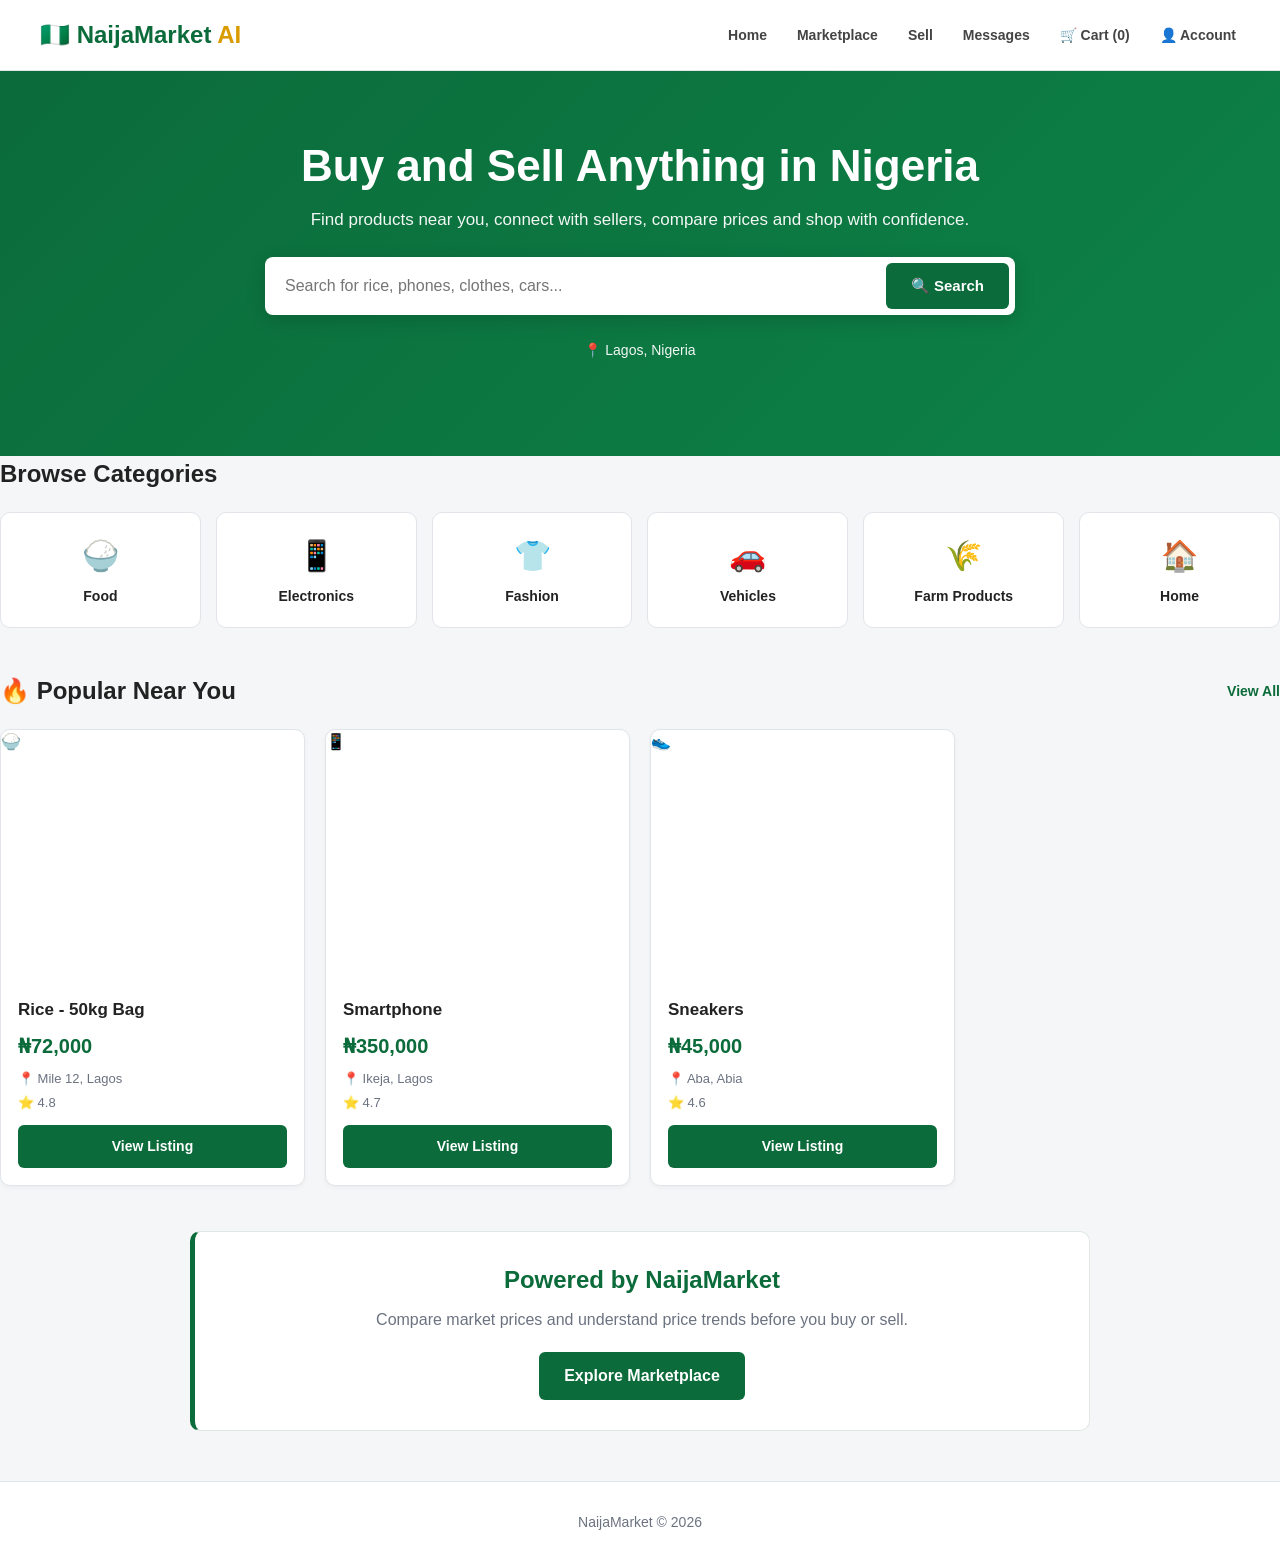
<file: NaijaMarketAI/frontend/index.html>
<!DOCTYPE html>
<html lang="en">

<head>
    <meta charset="UTF-8">
    <meta name="viewport" content="width=device-width, initial-scale=1.0">

    <title>NaijaMarket AI - Home</title>

    <link rel="stylesheet" href="style.css">
</head>

<body>

    <!-- NAVIGATION -->

    <header class="header">

        <div class="nav-container">

            <a href="index.html" class="logo">
                🇳🇬 NaijaMarket <span>AI</span>
            </a>

            <nav class="navigation">

                <a href="index.html">Home</a>

                <a href="marketplace.html">
                    Marketplace
                </a>

                <a href="sell.html">
                    Sell
                </a>

                <a href="messages.html">
                    Messages
                </a>

                <a href="cart.html">
                    🛒 Cart
                </a>

                <a href="profile.html">
                    👤 Account
                </a>

            </nav>

        </div>

    </header>


    <!-- HERO -->

    <main>

        <section class="hero">

            <div class="hero-content">

                <h1>
                    Buy and Sell Anything in Nigeria
                </h1>

                <p>
                    Find products near you, connect with sellers,
                    compare prices and shop with confidence.
                </p>


                <div class="search-box">

                    <input
                        type="text"
                        placeholder="Search for rice, phones, clothes, cars..."
                    >

                    <button>
                        🔍 Search
                    </button>

                </div>


                <p class="location">
                    📍 Lagos, Nigeria
                </p>

            </div>

        </section>


        <!-- CATEGORIES -->

        <section class="section">

            <h2>Browse Categories</h2>

            <div class="categories">

                <a href="marketplace.html">
                    🍚
                    <span>Food</span>
                </a>

                <a href="marketplace.html">
                    📱
                    <span>Electronics</span>
                </a>

                <a href="marketplace.html">
                    👕
                    <span>Fashion</span>
                </a>

                <a href="marketplace.html">
                    🚗
                    <span>Vehicles</span>
                </a>

                <a href="marketplace.html">
                    🌾
                    <span>Farm Products</span>
                </a>

                <a href="marketplace.html">
                    🏠
                    <span>Home</span>
                </a>

            </div>

        </section>


        <!-- POPULAR PRODUCTS -->

        <section class="section">

            <div class="section-heading">

                <h2>
                    🔥 Popular Near You
                </h2>

                <a href="marketplace.html">
                    View All
                </a>

            </div>


            <div class="products">


                <!-- PRODUCT 1 -->

                <div class="product-card">

                    <div class="product-image">
                        🍚
                    </div>

                    <div class="product-info">

                        <h3>
                            Rice - 50kg Bag
                        </h3>

                        <p class="product-price">
                            ₦72,000
                        </p>

                        <p>
                            📍 Mile 12, Lagos
                        </p>

                        <p>
                            ⭐ 4.8
                        </p>

                        <a
                            href="listing.html"
                            class="product-button"
                        >
                            View Listing
                        </a>

                    </div>

                </div>


                <!-- PRODUCT 2 -->

                <div class="product-card">

                    <div class="product-image">
                        📱
                    </div>

                    <div class="product-info">

                        <h3>
                            Smartphone
                        </h3>

                        <p class="product-price">
                            ₦350,000
                        </p>

                        <p>
                            📍 Ikeja, Lagos
                        </p>

                        <p>
                            ⭐ 4.7
                        </p>

                        <a
                            href="listing.html"
                            class="product-button"
                        >
                            View Listing
                        </a>

                    </div>

                </div>


                <!-- PRODUCT 3 -->

                <div class="product-card">

                    <div class="product-image">
                        👟
                    </div>

                    <div class="product-info">

                        <h3>
                            Sneakers
                        </h3>

                        <p class="product-price">
                            ₦45,000
                        </p>

                        <p>
                            📍 Aba, Abia
                        </p>

                        <p>
                            ⭐ 4.6
                        </p>

                        <a
                            href="listing.html"
                            class="product-button"
                        >
                            View Listing
                        </a>

                    </div>

                </div>

            </div>

        </section>


        <!-- AI SECTION -->

        <section class="ai-section">

            <h2>
                 Powered by NaijaMarket 
            </h2>

            <p>
                Compare market prices and understand price trends
                before you buy or sell.
            </p>

            <a
                href="marketplace.html"
                class="ai-button"
            >
                Explore Marketplace
            </a>

        </section>

    </main>


    <!-- FOOTER -->

    <footer>

        <p>
            NaijaMarket © 2026
        </p>

    </footer>


    <script src="app.js"></script>

</body>

</html>
</file>
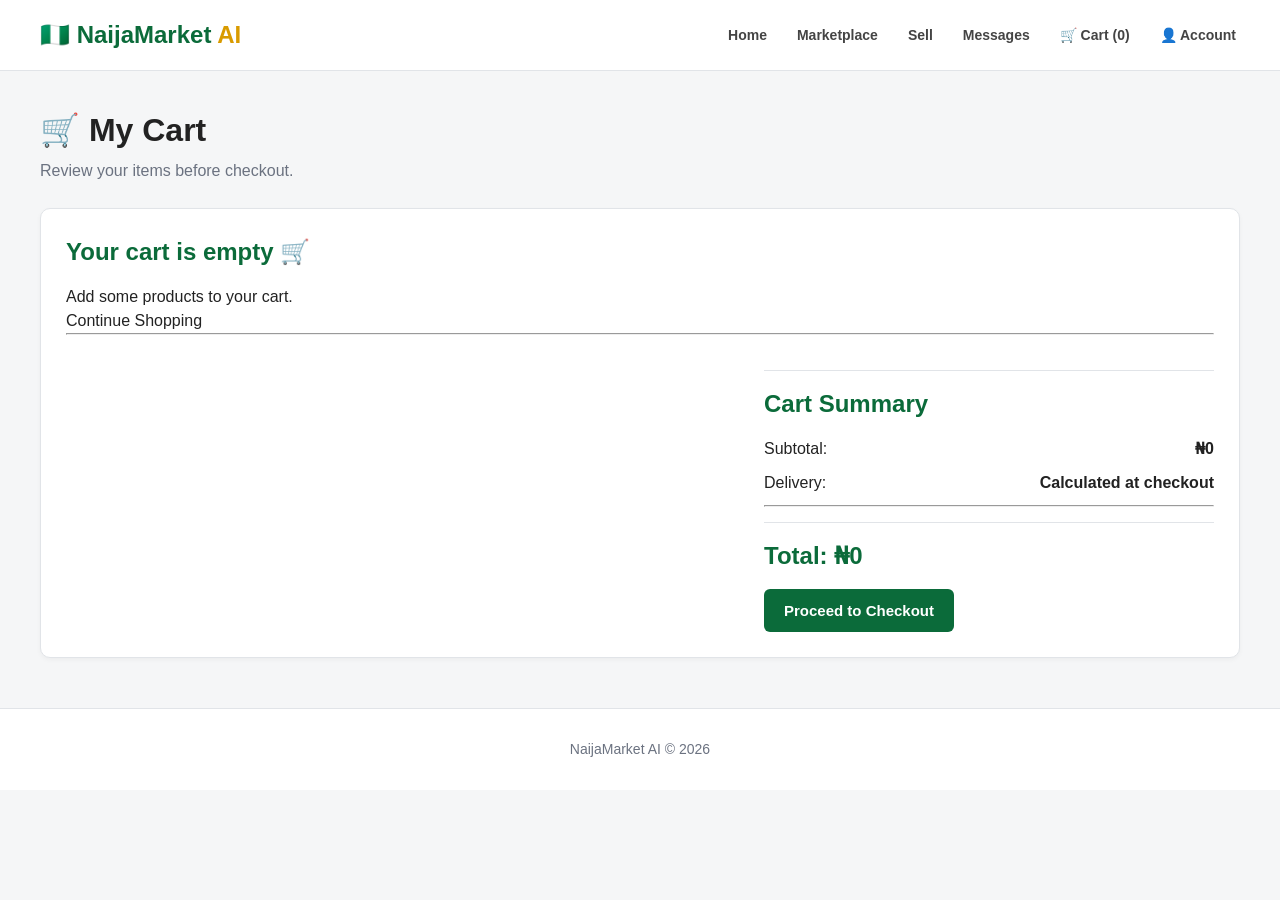
<file: NaijaMarketAI/frontend/cart.html>
<!DOCTYPE html>
<html lang="en">

<head>

    <meta charset="UTF-8">

    <meta
        name="viewport"
        content="width=device-width, initial-scale=1.0"
    >

    <title>My Cart - NaijaMarket </title>

    <link rel="stylesheet" href="style.css">

</head>

<body>


    <header class="header">

        <div class="nav-container">

            <a href="index.html" class="logo">
                🇳🇬 NaijaMarket <span>AI</span>
            </a>

            <nav class="navigation">

                <a href="index.html">Home</a>

                <a href="marketplace.html">
                    Marketplace
                </a>

                <a href="sell.html">
                    Sell
                </a>

                <a href="messages.html">
                    Messages
                </a>

                <a href="cart.html">
                    🛒 Cart
                </a>

                <a href="profile.html">
                    👤 Account
                </a>

            </nav>

        </div>

    </header>


    <main class="container">


        <section class="page-header">

            <h1>
                🛒 My Cart
            </h1>

            <p>
                Review your items before checkout.
            </p>

        </section>


       <section class="card">

    <!-- Items are rendered here by app.js -->
    <div class="cart-items">
    </div>

    <hr>

    <!-- Summary + Checkout button built by app.js -->
    <div class="cart-summary">
    </div>

</section>

    </main>


    <footer>

        <p>
            NaijaMarket AI © 2026
        </p>

    </footer>


    <script src="app.js"></script>

</body>

</html>
</file>
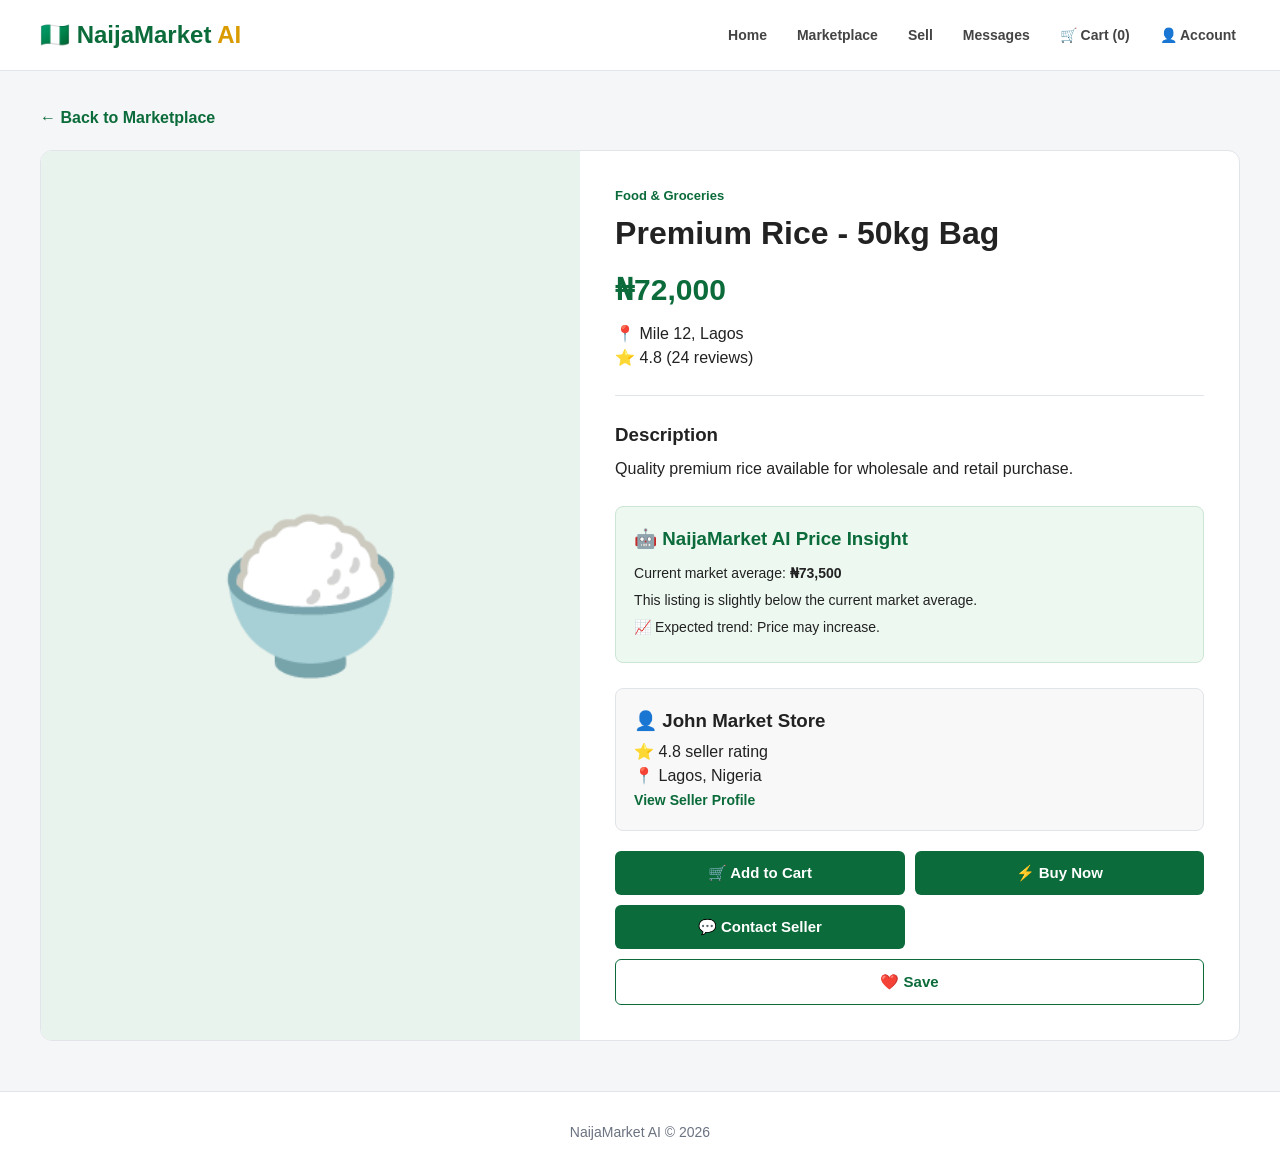
<file: NaijaMarketAI/frontend/listing.html>
<!DOCTYPE html>
<html lang="en">

<head>

    <meta charset="UTF-8">

    <meta
        name="viewport"
        content="width=device-width, initial-scale=1.0"
    >

    <title>Product Listing - NaijaMarket </title>

    <link rel="stylesheet" href="style.css">

</head>

<body>


    <header class="header">

        <div class="nav-container">

            <a href="index.html" class="logo">
                🇳🇬 NaijaMarket <span>AI</span>
            </a>

            <nav class="navigation">

                <a href="index.html">Home</a>

                <a href="marketplace.html">
                    Marketplace
                </a>

                <a href="sell.html">
                    Sell
                </a>

                <a href="messages.html">
                    Messages
                </a>

                <a href="cart.html">
                    🛒 Cart
                </a>

                <a href="profile.html">
                    👤 Account
                </a>

            </nav>

        </div>

    </header>


    <main class="container">


        <a
            href="marketplace.html"
            class="back-link"
        >
            ← Back to Marketplace
        </a>


        <section class="listing">


            <!-- PRODUCT -->

            <div class="listing-image">

                🍚

            </div>


            <!-- DETAILS -->

            <div class="listing-details">

                <p class="category">
                    Food & Groceries
                </p>

                <h1>
                    Premium Rice - 50kg Bag
                </h1>

                <p class="listing-price">
                    ₦72,000
                </p>

                <p>
                    📍 Mile 12, Lagos
                </p>

                <p>
                    ⭐ 4.8 (24 reviews)
                </p>


                <hr>


                <h3>
                    Description
                </h3>

                <p>
                    Quality premium rice available for
                    wholesale and retail purchase.
                </p>


                <!-- AI PRICE -->

                <div class="ai-box">

                    <h3>
                        🤖 NaijaMarket AI Price Insight
                    </h3>

                    <p>
                        Current market average:
                        <strong>₦73,500</strong>
                    </p>

                    <p>
                        This listing is slightly below
                        the current market average.
                    </p>

                    <p>
                        📈 Expected trend:
                        Price may increase.
                    </p>

                </div>


                <!-- SELLER -->

                <div class="seller-box">

                    <h3>
                        👤 John Market Store
                    </h3>

                    <p>
                        ⭐ 4.8 seller rating
                    </p>

                    <p>
                        📍 Lagos, Nigeria
                    </p>

                    <a href="profile.html">
                        View Seller Profile
                    </a>

                </div>

                <div class="listing-actions">

                    <button class="add-to-cart" type="button" onclick="handleAddToCart()">
                        🛒 Add to Cart
                    </button>

                    <button class="buy-now" type="button" onclick="handleBuyNow()">
                        ⚡ Buy Now
                    </button>

                    <button class="contact-seller" type="button" onclick="handleContactSeller()">
                        💬 Contact Seller
                    </button>

                    <button class="save-listing" type="button" onclick="handleSaveListing()">
                        ❤️ Save
                    </button>

                </div>
            </div>

        </section>

    </main>


    <footer>

        <p>
            NaijaMarket AI © 2026
        </p>

    </footer>


    <script src="app.js"></script>

</body>

</html>
</file>
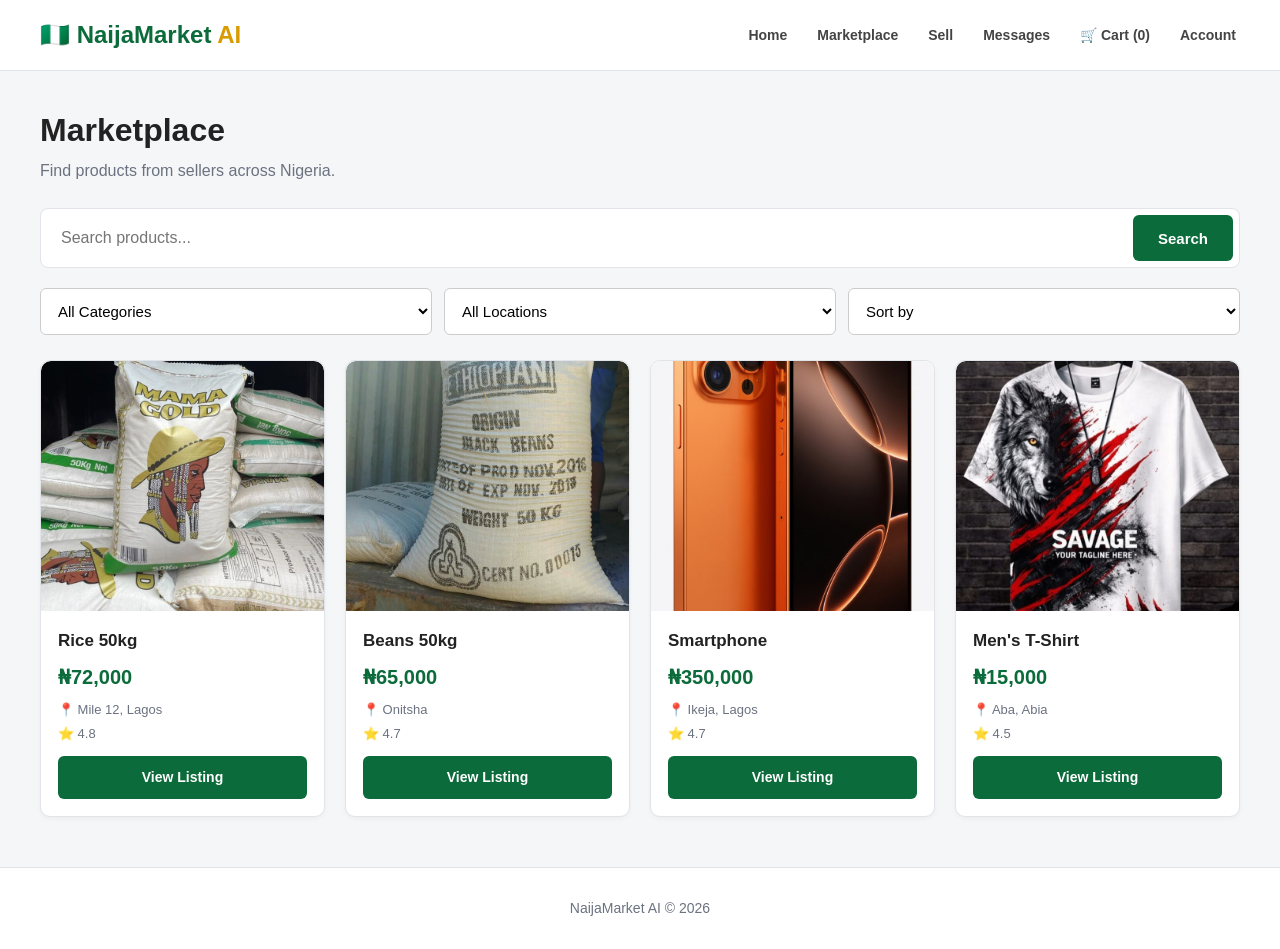
<file: NaijaMarketAI/frontend/marketplace.html>
<!DOCTYPE html>
<html lang="en">

<head>

    <meta charset="UTF-8">

    <meta
        name="viewport"
        content="width=device-width, initial-scale=1.0"
    >

    <title>NaijaMarket AI - Marketplace</title>

    <link rel="stylesheet" href="style.css">

</head>

<body>


    <!-- NAVIGATION -->

    <header class="header">

        <div class="nav-container">

            <a href="index.html" class="logo">
                🇳🇬 NaijaMarket <span>AI</span>
            </a>

            <nav class="navigation">

                <a href="index.html">
                    Home
                </a>

                <a href="marketplace.html">
                    Marketplace
                </a>

                <a href="sell.html">
                    Sell
                </a>

                <a href="messages.html">
                    Messages
                </a>

                <a href="cart.html">
                    🛒 Cart
                </a>

                <a href="profile.html">
                    Account
                </a>

            </nav>

        </div>

    </header>


    <main class="container">


        <section class="page-header">

            <h1>
                Marketplace
            </h1>

            <p>
                Find products from sellers across Nigeria.
            </p>

        </section>


        <!-- SEARCH -->

        <section class="search-box marketplace-search">

            <input
                type="text"
                placeholder="Search products..."
            >

            <button>
                 Search
            </button>

        </section>


        <!-- FILTER -->

        <section class="filters">

            <select>

                <option>
                    All Categories
                </option>

                <option>
                    Food
                </option>

                <option>
                    Electronics
                </option>

                <option>
                    Fashion
                </option>

                <option>
                    Vehicles
                </option>

                <option>
                    Farm Products
                </option>

            </select>


            <select>

                <option>
                    All Locations
                </option>

                <option>
                    Lagos
                </option>

                <option>
                    Abuja
                </option>

                <option>
                    Aba
                </option>

                <option>
                    Onitsha
                </option>

            </select>


            <select>

                <option>
                    Sort by
                </option>

                <option>
                    Lowest Price
                </option>

                <option>
                    Highest Price
                </option>

                <option>
                    Newest
                </option>

            </select>

        </section>


        <!-- PRODUCTS -->

        <section>

            <div class="products">


                <div class="product-card">

                    <div class="product-image">
                                               <img src="image/MAMA GOLD RICE 50KG.jpg" alt=""> 

                    </div>

                    <div class="product-info">

                        <h3>
                            Rice 50kg
                        </h3>

                        <p class="product-price">
                            ₦72,000
                        </p>

                        <p>
                            📍 Mile 12, Lagos
                        </p>

                        <p>
                            ⭐ 4.8
                        </p>

                        <a
                            href="listing.html"
                            class="product-button"
                        >
                            View Listing
                        </a>

                    </div>

                </div>


                <div class="product-card">

                    <div class="product-image">
                        <img src="image/Black Kidney Beans PP Bags.jpg" alt="Beans 50kg">
                    </div>

                    <div class="product-info">

                        <h3>
                            Beans 50kg
                        </h3>

                        <p class="product-price">
                            ₦65,000
                        </p>

                        <p>
                            📍 Onitsha
                        </p>

                        <p>
                            ⭐ 4.7
                        </p>

                        <a
                            href="listing.html"
                            class="product-button"
                        >
                            View Listing
                        </a>

                    </div>

                </div>


                <div class="product-card">

                    <div class="product-image">
                       <img src="image/Apple iPhone 17 Pro _ Next-Generation Smartphone.jpg" alt=""> 
                    </div>

                    <div class="product-info">

                        <h3>
                            Smartphone
                        </h3>

                        <p class="product-price">
                            ₦350,000
                        </p>

                        <p>
                            📍 Ikeja, Lagos
                        </p>

                        <p>
                            ⭐ 4.7
                        </p>

                        <a
                            href="listing.html"
                            class="product-button"
                        >
                            View Listing
                        </a>

                    </div>

                </div>


                <div class="product-card">

                    <div class="product-image">
                        <img src="image/fashion wear t-shirts_.jpg" alt="Men's T-Shirt">
                    </div>

                    <div class="product-info">

                        <h3>
                            Men's T-Shirt
                        </h3>

                        <p class="product-price">
                            ₦15,000
                        </p>

                        <p>
                            📍 Aba, Abia
                        </p>

                        <p>
                            ⭐ 4.5
                        </p>

                        <a
                            href="listing.html"
                            class="product-button"
                        >
                            View Listing
                        </a>

                    </div>

                </div>

            </div>

        </section>

    </main>


    <footer>

        <p>
            NaijaMarket AI © 2026
        </p>

    </footer>


    <script src="app.js"></script>

</body>

</html>
</file>
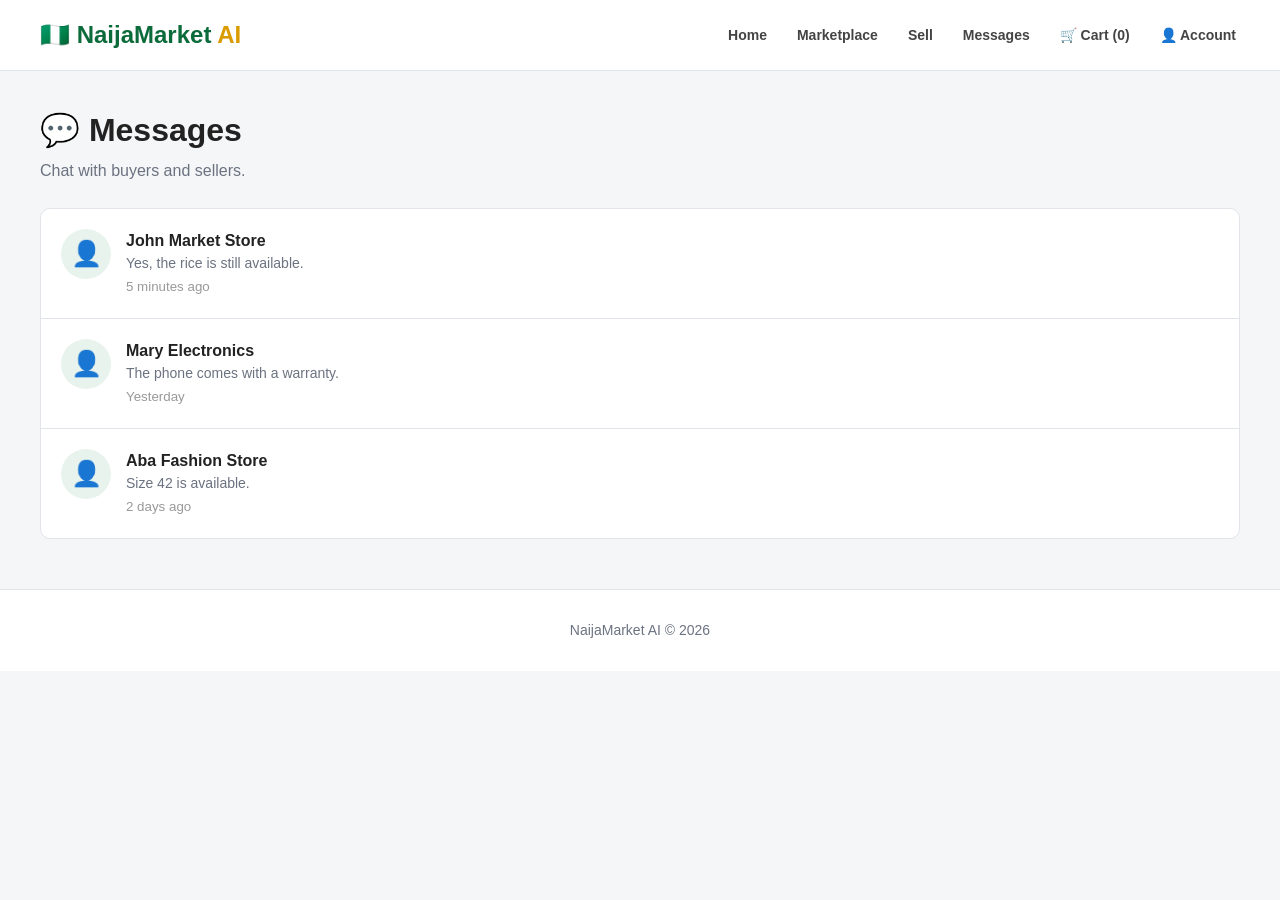
<file: NaijaMarketAI/frontend/messages.html>
<!DOCTYPE html>
<html lang="en">

<head>

    <meta charset="UTF-8">

    <meta
        name="viewport"
        content="width=device-width, initial-scale=1.0"
    >

    <title>Messages - NaijaMarket AI</title>

    <link rel="stylesheet" href="style.css">

</head>

<body>


    <header class="header">

        <div class="nav-container">

            <a href="index.html" class="logo">
                🇳🇬 NaijaMarket <span>AI</span>
            </a>

            <nav class="navigation">

                <a href="index.html">Home</a>

                <a href="marketplace.html">
                    Marketplace
                </a>

                <a href="sell.html">
                    Sell
                </a>

                <a href="messages.html">
                    Messages
                </a>

                <a href="cart.html">
                    🛒 Cart
                </a>

                <a href="profile.html">
                    👤 Account
                </a>

            </nav>

        </div>

    </header>


    <main class="container">


        <section class="page-header">

            <h1>
                💬 Messages
            </h1>

            <p>
                Chat with buyers and sellers.
            </p>

        </section>


        <section class="messages">


            <div class="conversation">

                <div class="avatar">
                    👤
                </div>

                <div>

                    <h3>
                        John Market Store
                    </h3>

                    <p>
                        Yes, the rice is still available.
                    </p>

                    <small>
                        5 minutes ago
                    </small>

                </div>

            </div>


            <div class="conversation">

                <div class="avatar">
                    👤
                </div>

                <div>

                    <h3>
                        Mary Electronics
                    </h3>

                    <p>
                        The phone comes with a warranty.
                    </p>

                    <small>
                        Yesterday
                    </small>

                </div>

            </div>


            <div class="conversation">

                <div class="avatar">
                    👤
                </div>

                <div>

                    <h3>
                        Aba Fashion Store
                    </h3>

                    <p>
                        Size 42 is available.
                    </p>

                    <small>
                        2 days ago
                    </small>

                </div>

            </div>

        </section>

    </main>


    <footer>

        <p>
            NaijaMarket AI © 2026
        </p>

    </footer>


    <script src="app.js"></script>

</body>

</html>
</file>
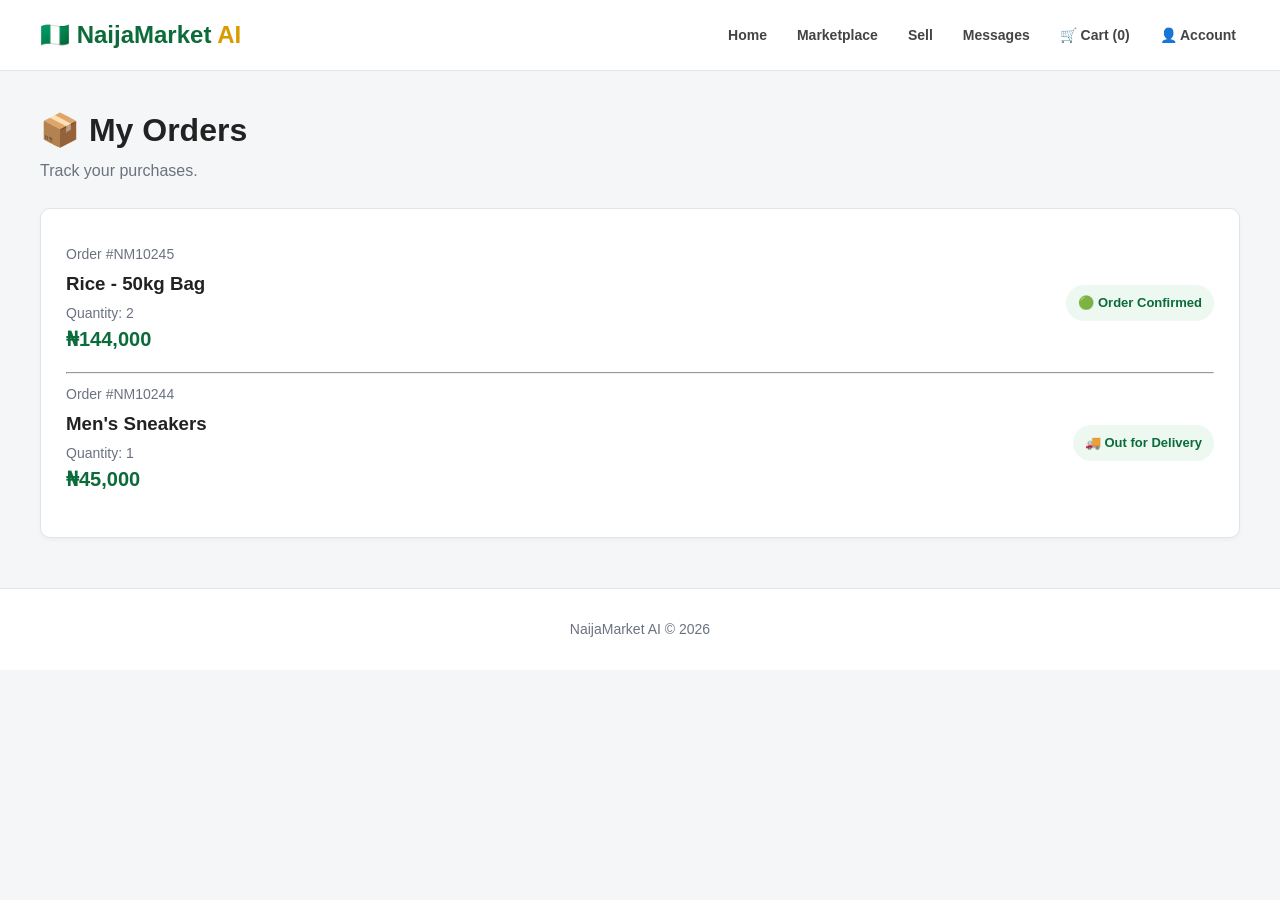
<file: NaijaMarketAI/frontend/orders.html>
<!DOCTYPE html>
<html lang="en">

<head>

    <meta charset="UTF-8">

    <meta
        name="viewport"
        content="width=device-width, initial-scale=1.0"
    >

    <title>My Orders - NaijaMarket AI</title>

    <link rel="stylesheet" href="style.css">

</head>

<body>


    <header class="header">

        <div class="nav-container">

            <a href="index.html" class="logo">
                🇳🇬 NaijaMarket <span>AI</span>
            </a>

            <nav class="navigation">

                <a href="index.html">Home</a>

                <a href="marketplace.html">
                    Marketplace
                </a>

                <a href="sell.html">
                    Sell
                </a>

                <a href="messages.html">
                    Messages
                </a>

                <a href="cart.html">
                    🛒 Cart
                </a>

                <a href="profile.html">
                    👤 Account
                </a>

            </nav>

        </div>

    </header>


    <main class="container">


        <section class="page-header">

            <h1>
                📦 My Orders
            </h1>

            <p>
                Track your purchases.
            </p>

        </section>


        <section class="card">


            <div class="order">

                <div>

                    <p>
                        Order #NM10245
                    </p>

                    <h3>
                        Rice - 50kg Bag
                    </h3>

                    <p>
                        Quantity: 2
                    </p>

                    <p class="product-price">
                        ₦144,000
                    </p>

                </div>


                <div class="order-status">

                    🟢 Order Confirmed

                </div>

            </div>


            <hr>


            <div class="order">

                <div>

                    <p>
                        Order #NM10244
                    </p>

                    <h3>
                        Men's Sneakers
                    </h3>

                    <p>
                        Quantity: 1
                    </p>

                    <p class="product-price">
                        ₦45,000
                    </p>

                </div>


                <div class="order-status">

                    🚚 Out for Delivery

                </div>

            </div>

        </section>

    </main>


    <footer>

        <p>
            NaijaMarket AI © 2026
        </p>

    </footer>


    <script src="app.js"></script>

</body>

</html>
</file>
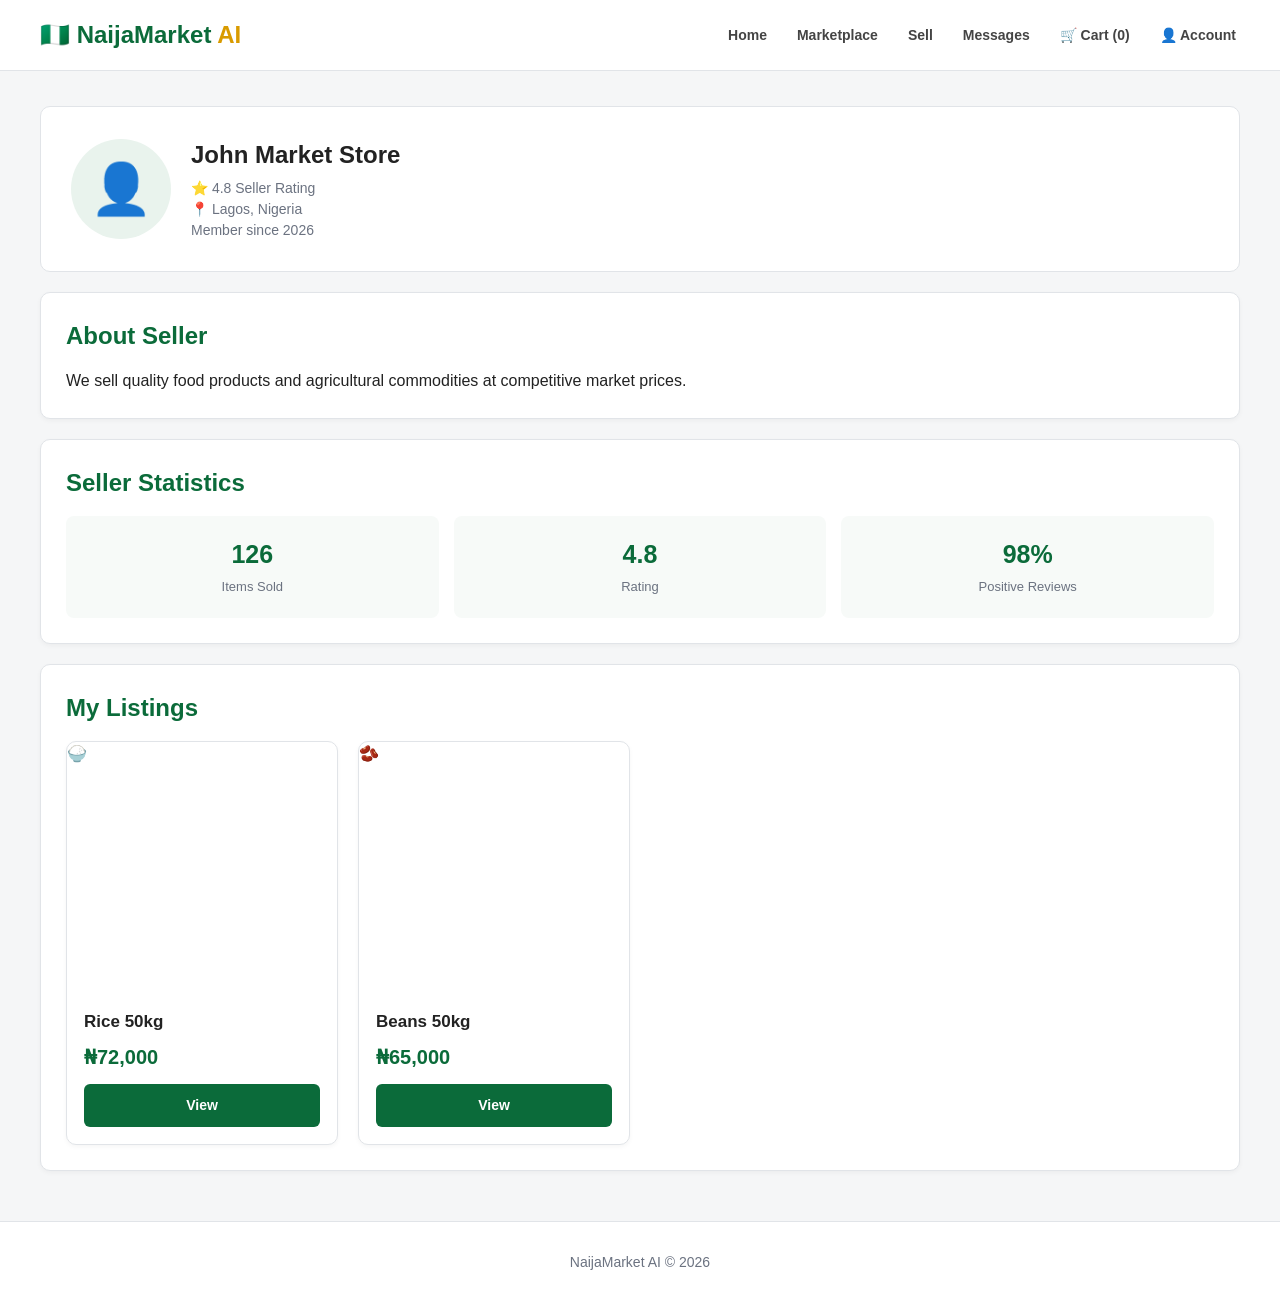
<file: NaijaMarketAI/frontend/profile.html>
<!DOCTYPE html>
<html lang="en">

<head>

    <meta charset="UTF-8">

    <meta
        name="viewport"
        content="width=device-width, initial-scale=1.0"
    >

    <title>Profile - NaijaMarket AI</title>

    <link rel="stylesheet" href="style.css">

</head>

<body>


    <header class="header">

        <div class="nav-container">

            <a href="index.html" class="logo">
                🇳🇬 NaijaMarket <span>AI</span>
            </a>

            <nav class="navigation">

                <a href="index.html">Home</a>

                <a href="marketplace.html">
                    Marketplace
                </a>

                <a href="sell.html">
                    Sell
                </a>

                <a href="messages.html">
                    Messages
                </a>

                <a href="cart.html">
                    🛒 Cart
                </a>

                <a href="profile.html">
                    👤 Account
                </a>

            </nav>

        </div>

    </header>


    <main class="container">


        <section class="profile-header">


            <div class="profile-avatar">
                👤
            </div>


            <div>

                <h1>
                    John Market Store
                </h1>

                <p>
                    ⭐ 4.8 Seller Rating
                </p>

                <p>
                    📍 Lagos, Nigeria
                </p>

                <p>
                    Member since 2026
                </p>

            </div>

        </section>


        <section class="card">

            <h2>
                About Seller
            </h2>

            <p>
                We sell quality food products and agricultural
                commodities at competitive market prices.
            </p>

        </section>


        <section class="card">

            <h2>
                Seller Statistics
            </h2>

            <div class="stats">

                <div>
                    <strong>
                        126
                    </strong>

                    <span>
                        Items Sold
                    </span>
                </div>


                <div>
                    <strong>
                        4.8
                    </strong>

                    <span>
                        Rating
                    </span>
                </div>


                <div>
                    <strong>
                        98%
                    </strong>

                    <span>
                        Positive Reviews
                    </span>
                </div>

            </div>

        </section>


        <section class="card">

            <h2>
                My Listings
            </h2>


            <div class="products">


                <div class="product-card">

                    <div class="product-image">
                        🍚
                    </div>

                    <div class="product-info">

                        <h3>
                            Rice 50kg
                        </h3>

                        <p class="product-price">
                            ₦72,000
                        </p>

                        <a
                            href="listing.html"
                            class="product-button"
                        >
                            View
                        </a>

                    </div>

                </div>


                <div class="product-card">

                    <div class="product-image">
                        🫘
                    </div>

                    <div class="product-info">

                        <h3>
                            Beans 50kg
                        </h3>

                        <p class="product-price">
                            ₦65,000
                        </p>

                        <a
                            href="listing.html"
                            class="product-button"
                        >
                            View
                        </a>

                    </div>

                </div>

            </div>

        </section>

    </main>


    <footer>

        <p>
            NaijaMarket AI © 2026
        </p>

    </footer>


    <script src="app.js"></script>

</body>

</html>
</file>
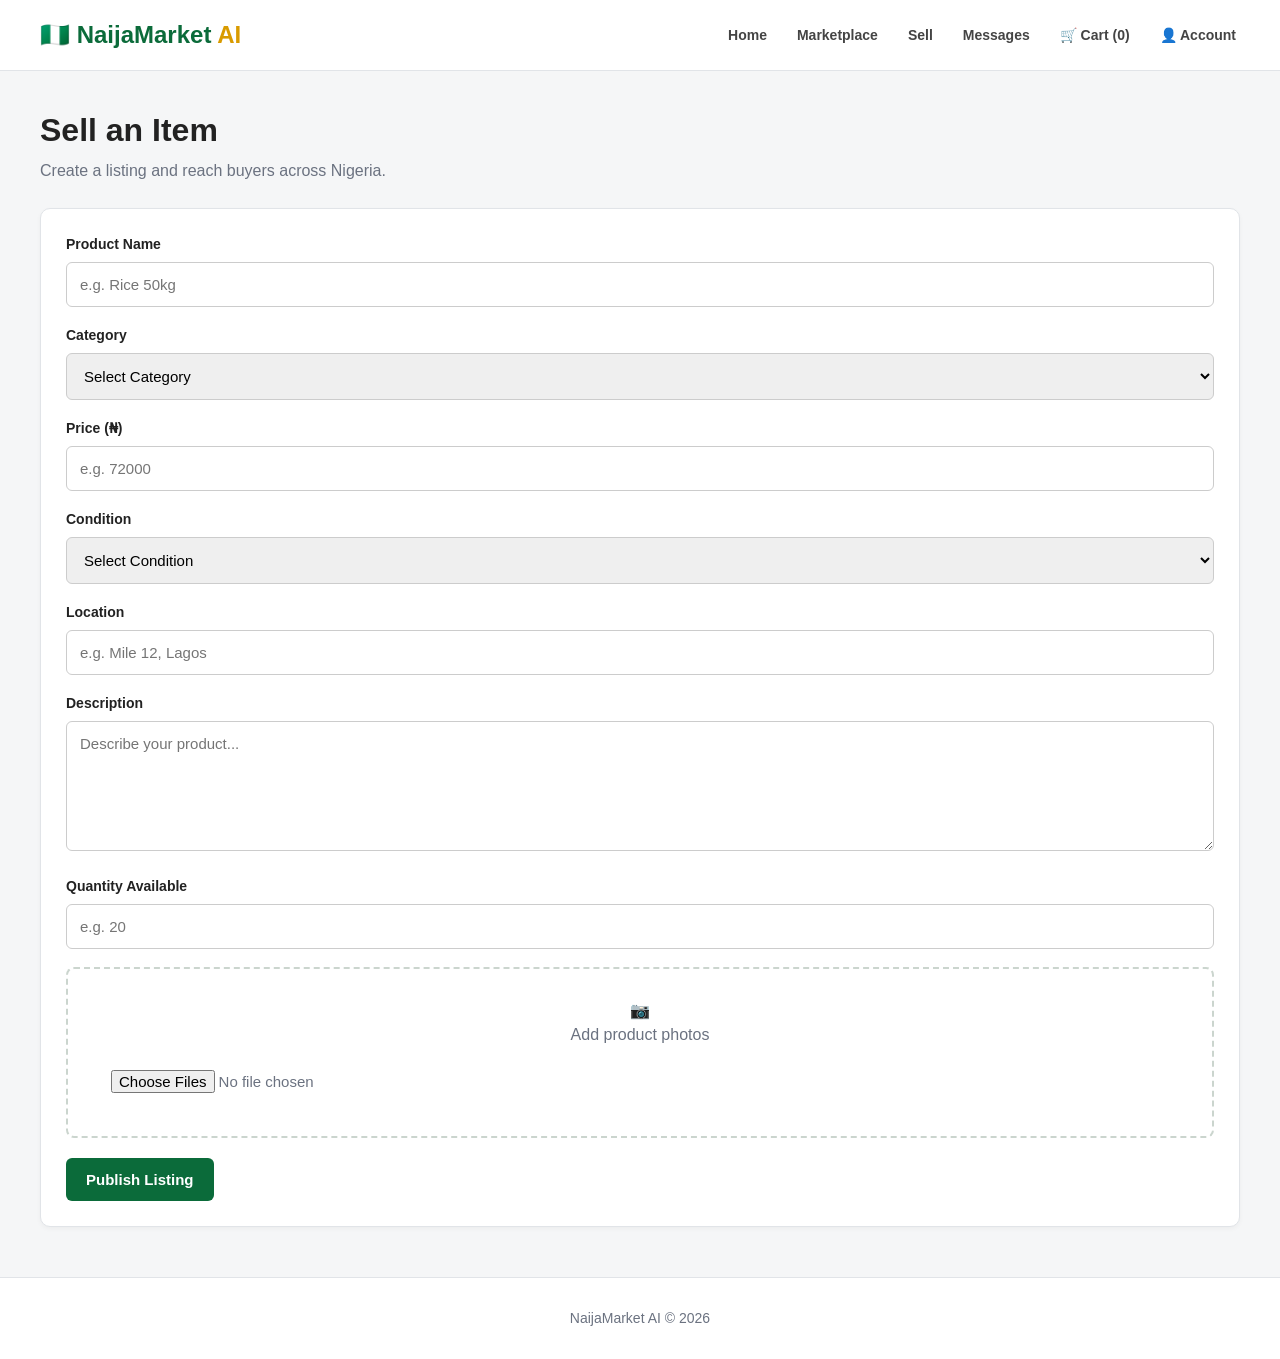
<file: NaijaMarketAI/frontend/sell.html>
<!DOCTYPE html>
<html lang="en">

<head>

    <meta charset="UTF-8">

    <meta
        name="viewport"
        content="width=device-width, initial-scale=1.0"
    >

    <title>Sell - NaijaMarket AI</title>

    <link rel="stylesheet" href="style.css">

</head>

<body>


    <header class="header">

        <div class="nav-container">

            <a href="index.html" class="logo">
                🇳🇬 NaijaMarket <span>AI</span>
            </a>

            <nav class="navigation">

                <a href="index.html">Home</a>

                <a href="marketplace.html">
                    Marketplace
                </a>

                <a href="sell.html">
                    Sell
                </a>

                <a href="messages.html">
                    Messages
                </a>

                <a href="cart.html">
                    🛒 Cart
                </a>

                <a href="profile.html">
                    👤 Account
                </a>

            </nav>

        </div>

    </header>


    <main class="container">


        <section class="page-header">

            <h1>
                Sell an Item
            </h1>

            <p>
                Create a listing and reach buyers across Nigeria.
            </p>

        </section>


        <section class="card">

            <form id="sellForm">


                <div class="form-group">

                    <label>
                        Product Name
                    </label>

                    <input
                        type="text"
                        placeholder="e.g. Rice 50kg"
                        required
                    >

                </div>


                <div class="form-group">

                    <label>
                        Category
                    </label>

                    <select required>

                        <option value="">
                            Select Category
                        </option>

                        <option>
                            Food
                        </option>

                        <option>
                            Electronics
                        </option>

                        <option>
                            Fashion
                        </option>

                        <option>
                            Vehicles
                        </option>

                        <option>
                            Farm Products
                        </option>

                        <option>
                            Home
                        </option>

                        <option>
                            Other
                        </option>

                    </select>

                </div>


                <div class="form-group">

                    <label>
                        Price (₦)
                    </label>

                    <input
                        type="number"
                        placeholder="e.g. 72000"
                        min="0"
                        required
                    >

                </div>


                <div class="form-group">

                    <label>
                        Condition
                    </label>

                    <select required>

                        <option value="">
                            Select Condition
                        </option>

                        <option>
                            New
                        </option>

                        <option>
                            Used
                        </option>

                    </select>

                </div>


                <div class="form-group">

                    <label>
                        Location
                    </label>

                    <input
                        type="text"
                        placeholder="e.g. Mile 12, Lagos"
                        required
                    >

                </div>


                <div class="form-group">

                    <label>
                        Description
                    </label>

                    <textarea
                        rows="6"
                        placeholder="Describe your product..."
                    ></textarea>

                </div>


                <div class="form-group">

                    <label>
                        Quantity Available
                    </label>

                    <input
                        type="number"
                        min="1"
                        placeholder="e.g. 20"
                        required
                    >

                </div>


                <div class="upload-box">

                    📷

                    <p>
                        Add product photos
                    </p>

                    <input
                        type="file"
                        accept="image/*"
                        multiple
                    >

                </div>


                <button type="submit">
                    Publish Listing
                </button>

            </form>

        </section>

    </main>


    <footer>

        <p>
            NaijaMarket AI © 2026
        </p>

    </footer>


    <script src="app.js"></script>

</body>

</html>
</file>
<file: NaijaMarketAI/frontend/style.css>
/* =========================================
   RESET
========================================= */

* {
    margin: 0;
    padding: 0;
    box-sizing: border-box;
}


/* =========================================
   ROOT
========================================= */

:root {
    --primary: #0b6b3a;
    --primary-dark: #07532d;
    --secondary: #ffd700;
    --background: #f5f6f7;
    --white: #ffffff;
    --text: #222222;
    --muted: #6b7280;
    --border: #e1e4e8;
    --danger: #d93025;
}


/* =========================================
   BODY
========================================= */

body {
    font-family: Arial, Helvetica, sans-serif;

    background: var(--background);

    color: var(--text);

    line-height: 1.5;
}


/* =========================================
   LINKS
========================================= */

a {
    text-decoration: none;

    color: inherit;
}


/* =========================================
   HEADER
========================================= */

.header {
    background: var(--white);

    border-bottom: 1px solid var(--border);

    position: sticky;

    top: 0;

    z-index: 1000;
}


.nav-container {
    width: 94%;

    max-width: 1200px;

    margin: auto;

    min-height: 70px;

    display: flex;

    align-items: center;

    justify-content: space-between;

    gap: 25px;
}


/* =========================================
   LOGO
========================================= */

.logo {
    font-size: 24px;

    font-weight: 800;

    color: var(--primary);

    white-space: nowrap;
}

.logo span {
    color: #d99b00;
}


/* =========================================
   NAVIGATION
========================================= */

.navigation {
    display: flex;

    align-items: center;

    gap: 22px;
}

.navigation a {
    color: #444;

    font-size: 14px;

    font-weight: 600;

    padding: 8px 4px;

    transition: 0.2s;
}

.navigation a:hover {
    color: var(--primary);
}


/* =========================================
   HERO
========================================= */

.hero {
    background: linear-gradient(
        135deg,
        #0b6b3a,
        #0d8248
    );

    color: white;

    padding: 70px 20px;

    text-align: center;
}

.hero-content {
    max-width: 850px;

    margin: auto;
}

.hero h1 {
    font-size: 44px;

    line-height: 1.15;

    margin-bottom: 15px;
}

.hero p {
    font-size: 17px;

    opacity: 0.95;

    margin-bottom: 25px;
}


/* =========================================
   SEARCH BOX
========================================= */

.search-box {
    max-width: 750px;

    margin: 25px auto;

    background: white;

    padding: 6px;

    border-radius: 8px;

    display: flex;

    box-shadow: 0 5px 20px rgba(0, 0, 0, 0.15);
}

.search-box input {
    flex: 1;

    border: none;

    outline: none;

    padding: 14px;

    font-size: 16px;

    color: #222;
}

.search-box button {
    width: auto;

    margin: 0;

    padding: 0 25px;

    border-radius: 6px;
}

.location {
    font-size: 14px !important;

    margin-top: 10px;
}


/* =========================================
   MAIN CONTAINER
========================================= */

.container {
    width: 94%;

    max-width: 1200px;

    margin: 35px auto;
}


/* =========================================
   SECTIONS
========================================= */

.section {
    margin-bottom: 45px;
}

.section h2 {
    font-size: 24px;

    margin-bottom: 20px;
}

.section-heading {
    display: flex;

    align-items: center;

    justify-content: space-between;

    margin-bottom: 20px;
}

.section-heading h2 {
    margin: 0;
}

.section-heading a {
    color: var(--primary);

    font-weight: bold;

    font-size: 14px;
}


/* =========================================
   PAGE HEADER
========================================= */

.page-header {
    margin-bottom: 25px;
}

.page-header h1 {
    font-size: 32px;

    margin-bottom: 5px;
}

.page-header p {
    color: var(--muted);
}


/* =========================================
   CATEGORIES
========================================= */

.categories {
    display: grid;

    grid-template-columns: repeat(6, 1fr);

    gap: 15px;
}

.categories a {
    background: white;

    border: 1px solid var(--border);

    border-radius: 10px;

    padding: 20px 10px;

    text-align: center;

    transition: 0.2s;
}

.categories a:hover {
    transform: translateY(-3px);

    border-color: var(--primary);

    box-shadow: 0 5px 15px rgba(0, 0, 0, 0.08);
}

.categories a:first-line {
    font-size: 30px;
}

.categories span {
    display: block;

    margin-top: 8px;

    font-weight: bold;

    font-size: 14px;
}


/* =========================================
   PRODUCTS GRID
========================================= */

.products {
    display: grid;

    grid-template-columns: repeat(4, 1fr);

    gap: 20px;
}


/* =========================================
   PRODUCT CARD
========================================= */

.product-card {
    background: white;

    border: 1px solid var(--border);

    border-radius: 10px;

    overflow: hidden;

    transition: 0.2s;

    box-shadow: 0 2px 5px rgba(0, 0, 0, 0.04);
}

.product-card:hover {
    transform: translateY(-4px);

    box-shadow: 0 8px 20px rgba(0, 0, 0, 0.10);
}


/* =========================================
   PRODUCT IMAGE
========================================= */
.product-image {
    width: 100%;
    height: 250px;
    overflow: hidden;
    border-radius: 10px 10px 0 0;
}

.product-image a {
    display: block;
    width: 100%;
    height: 100%;
}

.product-image img {
    width: 100%;
    height: 100%;
    object-fit: cover;
    display: block;
    cursor: pointer;
    transition: transform 0.3s ease;
}

/* =========================================
   PRODUCT INFO
========================================= */

.product-info {
    padding: 17px;
}

.product-info h3 {
    font-size: 17px;

    margin-bottom: 8px;
}

.product-info p {
    color: var(--muted);

    font-size: 13px;

    margin-bottom: 5px;
}


/* =========================================
   PRODUCT PRICE
========================================= */

.product-price {
    color: var(--primary) !important;

    font-size: 20px !important;

    font-weight: 800;

    margin-bottom: 8px !important;
}


/* =========================================
   PRODUCT BUTTON
========================================= */

.product-button {
    display: block;

    background: var(--primary);

    color: white;

    text-align: center;

    padding: 11px;

    border-radius: 6px;

    margin-top: 12px;

    font-size: 14px;

    font-weight: bold;

    transition: 0.2s;
}

.product-button:hover {
    background: var(--primary-dark);
}


/* =========================================
   AI SECTION
========================================= */

.ai-section {
    background: white;

    border: 1px solid #dfe8e2;

    border-left: 5px solid var(--primary);

    border-radius: 10px;

    padding: 30px;

    margin: 40px auto;

    text-align: center;

    max-width: 900px;
}

.ai-section h2 {
    color: var(--primary);

    margin-bottom: 10px;
}

.ai-section p {
    color: var(--muted);

    margin-bottom: 20px;
}

.ai-button {
    display: inline-block;

    background: var(--primary);

    color: white;

    padding: 12px 25px;

    border-radius: 6px;

    font-weight: bold;
}


/* =========================================
   FORMS / CARDS
========================================= */

.card {
    background: white;

    border: 1px solid var(--border);

    border-radius: 10px;

    padding: 25px;

    margin-bottom: 20px;

    box-shadow: 0 2px 5px rgba(0, 0, 0, 0.04);
}

.card h2 {
    color: var(--primary);

    margin-bottom: 15px;
}

.form-group {
    margin-bottom: 18px;
}

label {
    display: block;

    font-weight: bold;

    font-size: 14px;

    margin-bottom: 7px;
}

input,
select,
textarea {
    width: 100%;

    padding: 13px;

    border: 1px solid #ccc;

    border-radius: 6px;

    font-size: 15px;

    font-family: inherit;

    outline: none;
}

textarea {
    resize: vertical;
}

input:focus,
select:focus,
textarea:focus {
    border-color: var(--primary);

    box-shadow: 0 0 0 2px rgba(11, 107, 58, 0.08);
}


/* =========================================
   BUTTONS
========================================= */

button {
    border: none;

    background: var(--primary);

    color: white;

    padding: 13px 20px;

    border-radius: 6px;

    font-size: 15px;

    font-weight: bold;

    cursor: pointer;

    transition: 0.2s;
}

button:hover {
    background: var(--primary-dark);
}


/* =========================================
   FILTERS
========================================= */

.filters {
    display: grid;

    grid-template-columns: repeat(3, 1fr);

    gap: 12px;

    margin-bottom: 25px;
}

.filters select {
    background: white;
}


/* =========================================
   MARKETPLACE SEARCH
========================================= */

.marketplace-search {
    max-width: 100%;

    margin: 0 0 20px 0;

    box-shadow: none;

    border: 1px solid var(--border);
}


/* =========================================
   LISTING PAGE
========================================= */

.back-link {
    display: inline-block;

    color: var(--primary);

    font-weight: bold;

    margin-bottom: 20px;
}

.listing {
    background: white;

    border: 1px solid var(--border);

    border-radius: 12px;

    overflow: hidden;

    display: grid;

    grid-template-columns: 45% 55%;
}

.listing-image {
    min-height: 500px;

    background: #e9f3ed;

    display: flex;

    justify-content: center;

    align-items: center;

    font-size: 150px;
}

.listing-details {
    padding: 35px;
}

.category {
    color: var(--primary);

    font-weight: bold;

    font-size: 13px;

    margin-bottom: 8px;
}

.listing-details h1 {
    font-size: 32px;

    line-height: 1.2;

    margin-bottom: 15px;
}

.listing-price {
    color: var(--primary);

    font-size: 30px;

    font-weight: 800;

    margin-bottom: 10px;
}

.listing-details hr {
    border: none;

    border-top: 1px solid var(--border);

    margin: 25px 0;
}

.listing-details h3 {
    margin-bottom: 8px;
}


/* =========================================
   AI PRICE BOX
========================================= */

.ai-box {
    background: #edf8f1;

    border: 1px solid #cce5d5;

    border-radius: 8px;

    padding: 18px;

    margin: 25px 0;
}

.ai-box h3 {
    color: var(--primary);

    margin-bottom: 10px;
}

.ai-box p {
    font-size: 14px;

    margin-bottom: 6px;
}


/* =========================================
   SELLER BOX
========================================= */

.seller-box {
    background: #f8f8f8;

    border: 1px solid var(--border);

    border-radius: 8px;

    padding: 18px;

    margin-bottom: 20px;
}

.seller-box h3 {
    margin-bottom: 5px;
}

.seller-box a {
    color: var(--primary);

    font-weight: bold;

    font-size: 14px;
}


/* =========================================
   LISTING ACTIONS
========================================= */

.listing-actions {
    display: grid;

    grid-template-columns: 1fr 1fr;

    gap: 10px;
}

.listing-actions button:last-child {
    grid-column: span 2;

    background: #fff;

    color: var(--primary);

    border: 1px solid var(--primary);
}


/* =========================================
   UPLOAD BOX
========================================= */

.upload-box {
    border: 2px dashed #cbd5ce;

    border-radius: 8px;

    padding: 30px;

    text-align: center;

    margin-bottom: 20px;

    color: var(--muted);
}

.upload-box input {
    border: none;

    margin-top: 10px;
}


/* =========================================
   CART
========================================= */

.cart-item {
    display: flex;

    align-items: center;

    gap: 20px;

    padding: 10px 0;
}

.cart-image {
    width: 120px;

    height: 120px;

    background: #e9f3ed;

    border-radius: 8px;

    display: flex;

    align-items: center;

    justify-content: center;

    font-size: 50px;

    flex-shrink: 0;
}

.cart-info {
    flex: 1;
}

.cart-info h3 {
    margin-bottom: 5px;
}

.cart-info p {
    color: var(--muted);

    font-size: 14px;
}

.quantity {
    display: flex;

    align-items: center;

    gap: 10px;

    margin-top: 10px;
}

.quantity button {
    width: 35px;

    height: 35px;

    padding: 0;
}

.quantity span {
    min-width: 25px;

    text-align: center;

    font-weight: bold;
}

.remove-button {
    background: white;

    color: var(--danger);

    border: 1px solid var(--danger);

    width: auto;

    padding: 8px 12px;
}

.remove-button:hover {
    background: var(--danger);

    color: white;
}

.cart-summary {
    max-width: 450px;

    margin-left: auto;

    padding-top: 20px;
}

.cart-summary p {
    display: flex;

    justify-content: space-between;

    margin-bottom: 10px;
}

.cart-summary h2 {
    display: flex;

    justify-content: space-between;

    border-top: 1px solid var(--border);

    padding-top: 15px;

    margin-top: 15px;
}


/* =========================================
   MESSAGES
========================================= */

.messages {
    background: white;

    border: 1px solid var(--border);

    border-radius: 10px;

    overflow: hidden;
}

.conversation {
    display: flex;

    gap: 15px;

    padding: 20px;

    border-bottom: 1px solid var(--border);

    cursor: pointer;

    transition: 0.2s;
}

.conversation:last-child {
    border-bottom: none;
}

.conversation:hover {
    background: #f7faf8;
}

.avatar {
    width: 50px;

    height: 50px;

    border-radius: 50%;

    background: #e9f3ed;

    display: flex;

    align-items: center;

    justify-content: center;

    font-size: 25px;

    flex-shrink: 0;
}

.conversation h3 {
    font-size: 16px;
}

.conversation p {
    color: var(--muted);

    font-size: 14px;
}

.conversation small {
    color: #999;
}


/* =========================================
   ORDERS
========================================= */

.order {
    display: flex;

    justify-content: space-between;

    align-items: center;

    gap: 20px;

    padding: 10px 0;
}

.order h3 {
    margin: 5px 0;
}

.order p {
    color: var(--muted);

    font-size: 14px;
}

.order-status {
    background: #edf8f1;

    color: var(--primary);

    padding: 8px 12px;

    border-radius: 20px;

    font-size: 13px;

    font-weight: bold;

    white-space: nowrap;
}


/* =========================================
   PROFILE
========================================= */

.profile-header {
    background: white;

    border: 1px solid var(--border);

    border-radius: 10px;

    padding: 30px;

    display: flex;

    align-items: center;

    gap: 20px;

    margin-bottom: 20px;
}

.profile-avatar {
    width: 100px;

    height: 100px;

    background: #e9f3ed;

    border-radius: 50%;

    display: flex;

    align-items: center;

    justify-content: center;

    font-size: 50px;

    flex-shrink: 0;
}

.profile-header h1 {
    margin-bottom: 5px;
}

.profile-header p {
    color: var(--muted);

    font-size: 14px;
}


/* =========================================
   PROFILE STATISTICS
========================================= */

.stats {
    display: grid;

    grid-template-columns: repeat(3, 1fr);

    gap: 15px;
}

.stats div {
    background: #f7faf8;

    padding: 20px;

    text-align: center;

    border-radius: 8px;
}

.stats strong {
    display: block;

    font-size: 25px;

    color: var(--primary);
}

.stats span {
    color: var(--muted);

    font-size: 13px;
}


/* =========================================
   FOOTER
========================================= */

footer {
    background: white;

    border-top: 1px solid var(--border);

    text-align: center;

    padding: 30px;

    color: var(--muted);

    font-size: 14px;

    margin-top: 50px;
}


/* =========================================
   EMPTY MESSAGE
========================================= */

.empty {
    text-align: center;

    color: var(--muted);

    padding: 30px;
}


/* =========================================
   MOBILE
========================================= */

@media (max-width: 900px) {

    .products,
    .products-grid {
        grid-template-columns: repeat(2, 1fr);
        gap: 18px;
    }

    .product-image {
        height: 150px;
        font-size: 48px;
    }

    .product-image span {
        font-size: 48px;
    }
}


@media (max-width: 600px) {

    .products,
    .products-grid {
        grid-template-columns: 1fr;
        gap: 16px;
    }

    .product-image {
        height: 160px;
    }
 /* =========================================
   PRODUCTS GRID
========================================= */

.products,
.products-grid {
    display: grid;
    grid-template-columns: repeat(3, 1fr);
    gap: 28px;
}


/* =========================================
   PRODUCT CARD
========================================= */

.product-card {
    background: white;
    border: 1px solid var(--border);
    border-radius: 14px;
    overflow: hidden;
    transition: 0.2s;
    box-shadow: 0 2px 8px rgba(0, 0, 0, 0.06);
    display: flex;
    flex-direction: column;
    height: 100%;
}

.product-card:hover {
    transform: translateY(-5px);
    box-shadow: 0 10px 24px rgba(0, 0, 0, 0.12);
}


/* =========================================
   PRODUCT IMAGE
========================================= */

.product-image {
    width: 100%;
    height: 180px;
    overflow: hidden;
    border-radius: 14px 14px 0 0;
    background: #eef6f1;
    display: flex;
    align-items: center;
    justify-content: center;
    font-size: 64px;
    line-height: 1;
    cursor: pointer;
    flex-shrink: 0;
}

.product-image span {
    font-size: 64px;
    line-height: 1;
}

.product-image a {
    display: flex;
    align-items: center;
    justify-content: center;
    width: 100%;
    height: 100%;
}

.product-image img {
    width: 100%;
    height: 100%;
    object-fit: cover;
    display: block;
    cursor: pointer;
    transition: transform 0.3s ease;
}

.product-card:hover .product-image img {
    transform: scale(1.05);
}


/* =========================================
   PRODUCT INFO
========================================= */

.product-info {
    padding: 18px 20px 20px;
    display: flex;
    flex-direction: column;
    gap: 6px;
    flex: 1;
}

.product-info h3 {
    font-size: 17px;
    margin-bottom: 2px;
    color: var(--text);
    line-height: 1.3;
}

.product-info p {
    color: var(--muted);
    font-size: 13px;
    margin-bottom: 0;
}

.product-info .category {
    font-size: 12px;
    text-transform: uppercase;
    letter-spacing: 0.4px;
    color: var(--primary);
    font-weight: 600;
}


/* =========================================
   PRODUCT PRICE
========================================= */

.product-price,
.product-info h2 {
    color: var(--primary) !important;
    font-size: 20px !important;
    font-weight: 800;
    margin: 4px 0 6px !important;
}


/* =========================================
   PRODUCT BUTTON
========================================= */

.product-button,
.view-listing {
    display: block;
    width: 100%;
    background: var(--primary);
    color: white;
    text-align: center;
    padding: 12px;
    border-radius: 8px;
    margin-top: auto;
    font-size: 14px;
    font-weight: bold;
    transition: 0.2s;
    border: none;
    cursor: pointer;
    font-family: inherit;
}

.product-button:hover,
.view-listing:hover {
    background: var(--primary-dark);
}

}
</file>
